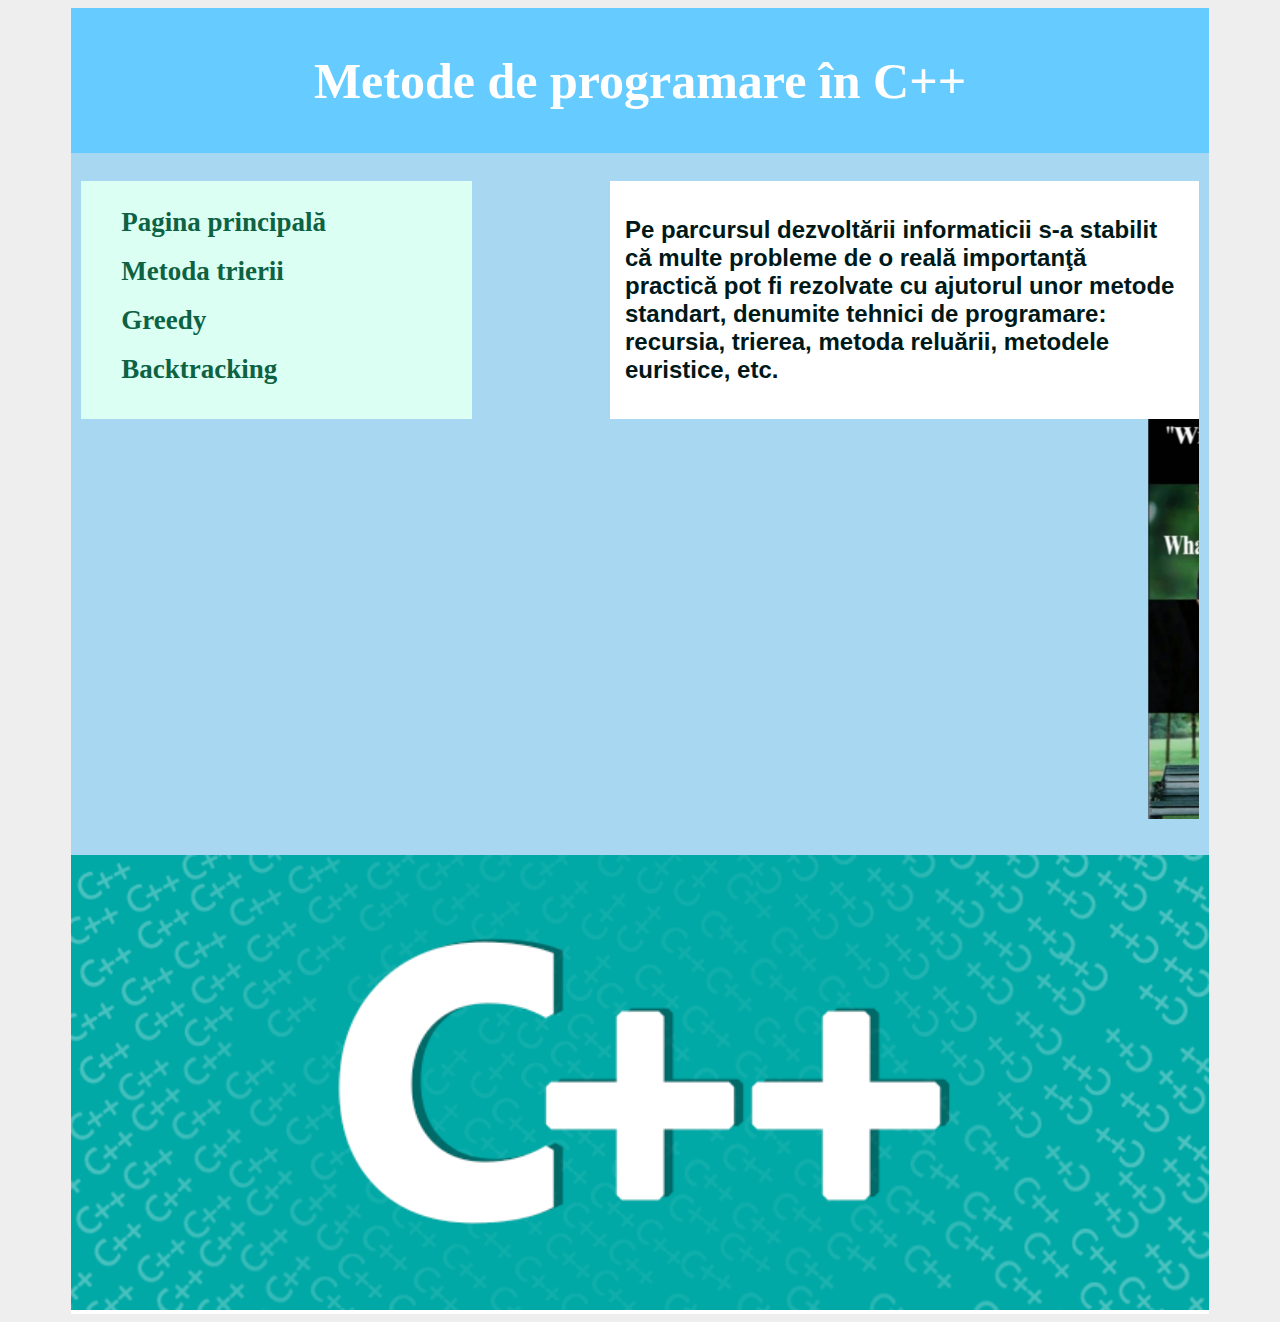
<file: index.html>
<!DOCTYPE html>
<html>

<head>
    <title>Metode de programare</title>
    <link rel="stylesheet" type="text/css" href="style.css">
</head>

<body>
    <div id="container">
        <div id="header">
            <h1>Metode de programare în C++</h1>
        </div>
        <div id="content"><br>
            <div id="navigare">
                <ul>
                    <li><a href="index.html">Pagina principală</a> </li><br>
                    <li> <a href="pagini/trierii.html">Metoda trierii</a> </li><br>
                    <li> <a href="pagini/greedy.html">Greedy</a> </li><br>
                    <li> <a href="pagini/backtracking.html">Backtracking</a> </li><br>
                </ul>
            </div>
            <div id="main">
                <h2>
                    Pe parcursul dezvoltării informaticii s-a stabilit că multe probleme de o reală
                    importanţă practică pot fi rezolvate cu ajutorul unor metode standart, denumite tehnici de
                    programare: recursia, trierea, metoda reluării, metodele euristice, etc.</h2>
                
               
            </div><br>
            <marquee behavior="scroll" direction="left">
                <img height="400" src="imagini/meme.png">
                <img height="400" src="imagini/meme2.png">
            </marquee>
            <br><br>
        </div>

        <div id="footer">
            <img width=100% src="imagini/c++.jpg">
        </div>
    </div>
</body>

</html>
</file>
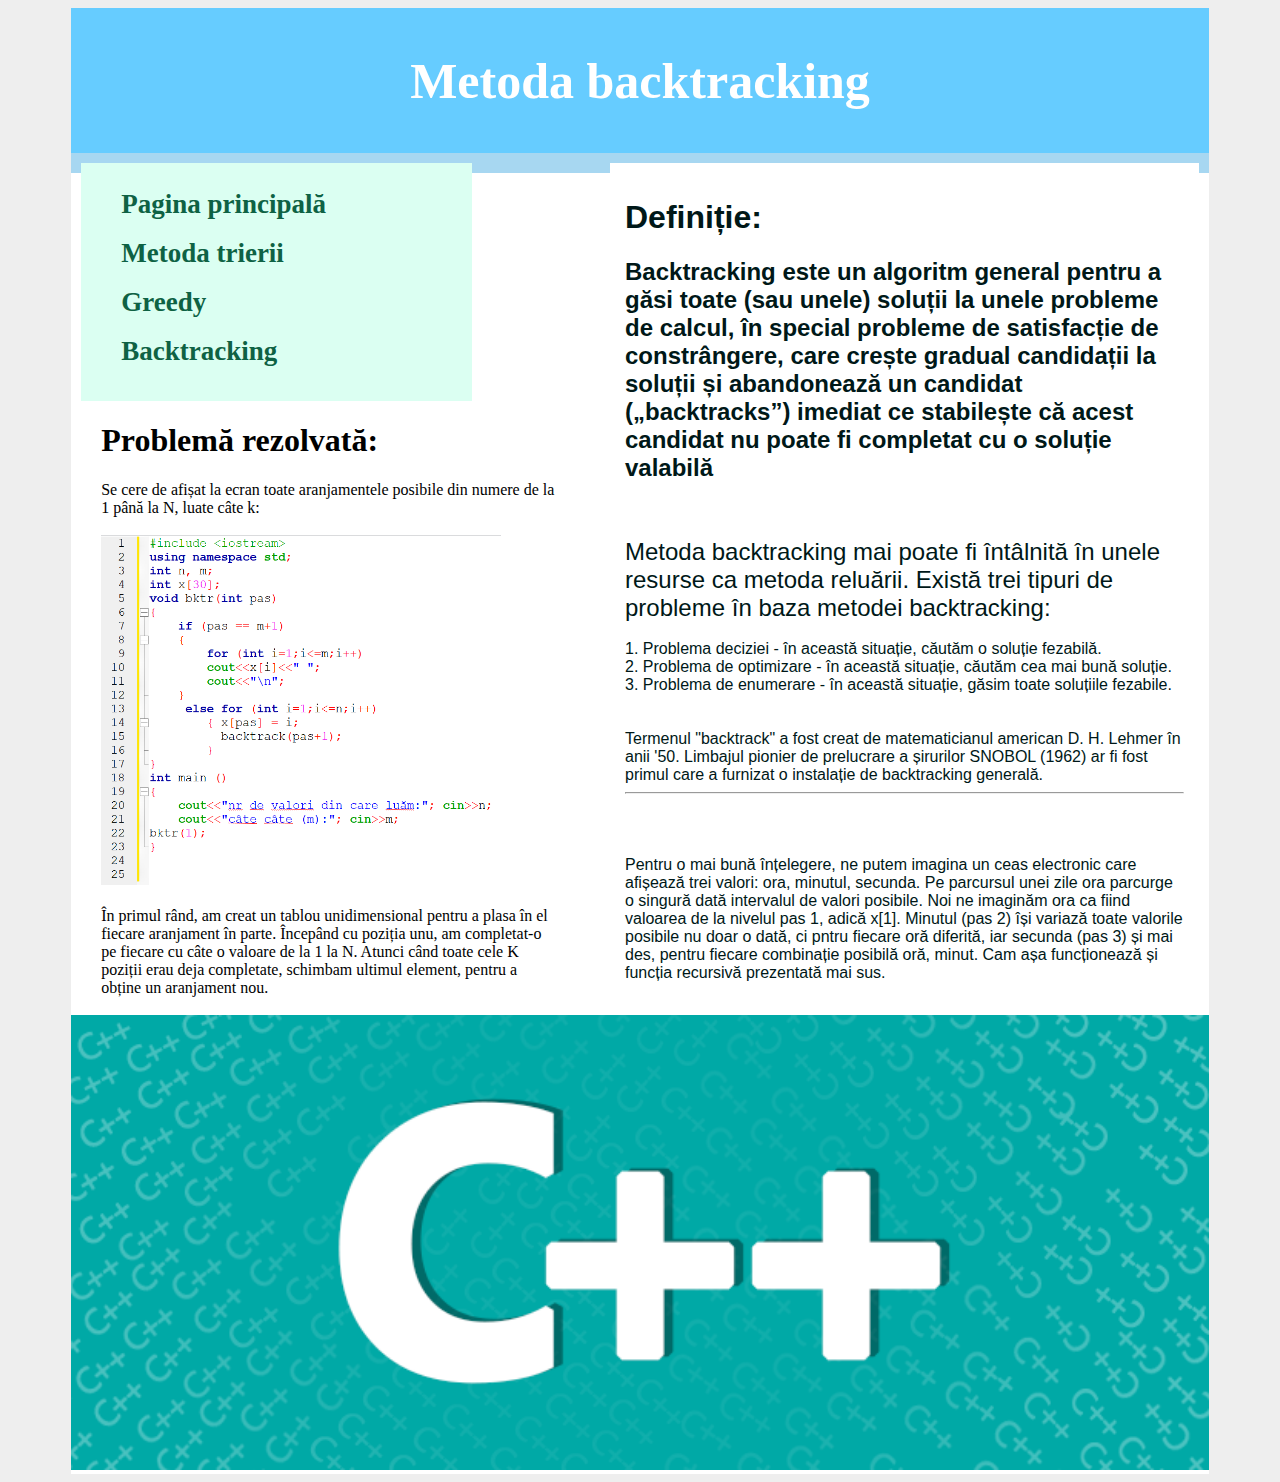
<file: pagini/backtracking.html>
<!DOCTYPE html>
<html>

<head>
    <title>Metoda backtracking</title>
    <link rel="stylesheet" type="text/css" href="../style.css">
</head>

<body>
    <div id="container">
        <div id="header">
            <h1>Metoda backtracking</h1>
        </div>
        <div id="content">
            <div id="navigare">
                <ul>
                    <li><a href="../index.html">Pagina principală</a> </li><br>
                    <li> <a href="trierii.html">Metoda trierii</a> </li><br>
                    <li> <a href="greedy.html">Greedy</a> </li><br>
                    <li> <a href="backtracking.html">Backtracking</a> </li><br>
                </ul>
            </div>
            <div id="main">
                
                    <h1>Definiție:</h1>
                    <h2>
                        Backtracking este un algoritm general pentru a găsi toate (sau unele) soluții la unele probleme de
                        calcul, în special probleme de satisfacție de constrângere, care crește gradual candidații la soluții și
                        abandonează un candidat („backtracks”) imediat ce stabilește că acest candidat nu poate fi completat
                        cu o soluție valabilă </h2>
                <br><br><font size="5"> Metoda backtracking mai poate fi întâlnită în unele resurse ca metoda reluării.
                 Există trei tipuri de probleme în baza metodei backtracking:<br></font><br>
                1. Problema deciziei - în această situație, căutăm o soluție fezabilă.<br>
                2. Problema de optimizare - în această situație, căutăm cea mai bună soluție.<br>
                3. Problema de enumerare - în această situație, găsim toate soluțiile fezabile.<br>
                <br><br> Termenul "backtrack" a fost creat de matematicianul american D. H. Lehmer în anii '50.
                Limbajul pionier de prelucrare a șirurilor SNOBOL (1962) ar fi fost primul care a
                furnizat o instalație de backtracking generală.
                <hr><br><br><br>
                Pentru o mai bună înțelegere, ne putem imagina un ceas electronic care afișează trei valori: ora, minutul, secunda.
Pe parcursul unei zile ora parcurge o singură dată intervalul de valori posibile. Noi ne imaginăm ora ca fiind
valoarea de la nivelul pas 1, adică x[1]. Minutul (pas 2) își variază toate valorile posibile nu doar o dată, ci
pntru fiecare oră diferită, iar secunda (pas 3) și mai des, pentru fiecare combinație posibilă oră, minut.
Cam așa funcționează și funcția recursivă prezentată mai sus.

            </div>
        </div>
        
        <div id="problema">
            <h1>Problemă rezolvată: <br></h1>
Se cere de afișat la ecran toate aranjamentele posibile din numere de la 1 până la N, 
luate câte k: <br><br>
<img width="400px" src="../imagini/backtracking problema.png"><br><br>
        În primul rând, am creat un tablou unidimensional pentru a 
        plasa în el fiecare aranjament în parte. Începând cu poziția unu, 
        am completat-o pe fiecare cu câte o valoare de la 1 la N. Atunci când 
        toate cele K poziții erau deja completate, schimbam ultimul element, pentru 
        a obține un aranjament nou. <br> <br>

        </div>
        
        
        
        <div id="footer">
            <img width=100% src="../imagini/c++.jpg">
        </div>
    </div>
</body>

</html>
</file>
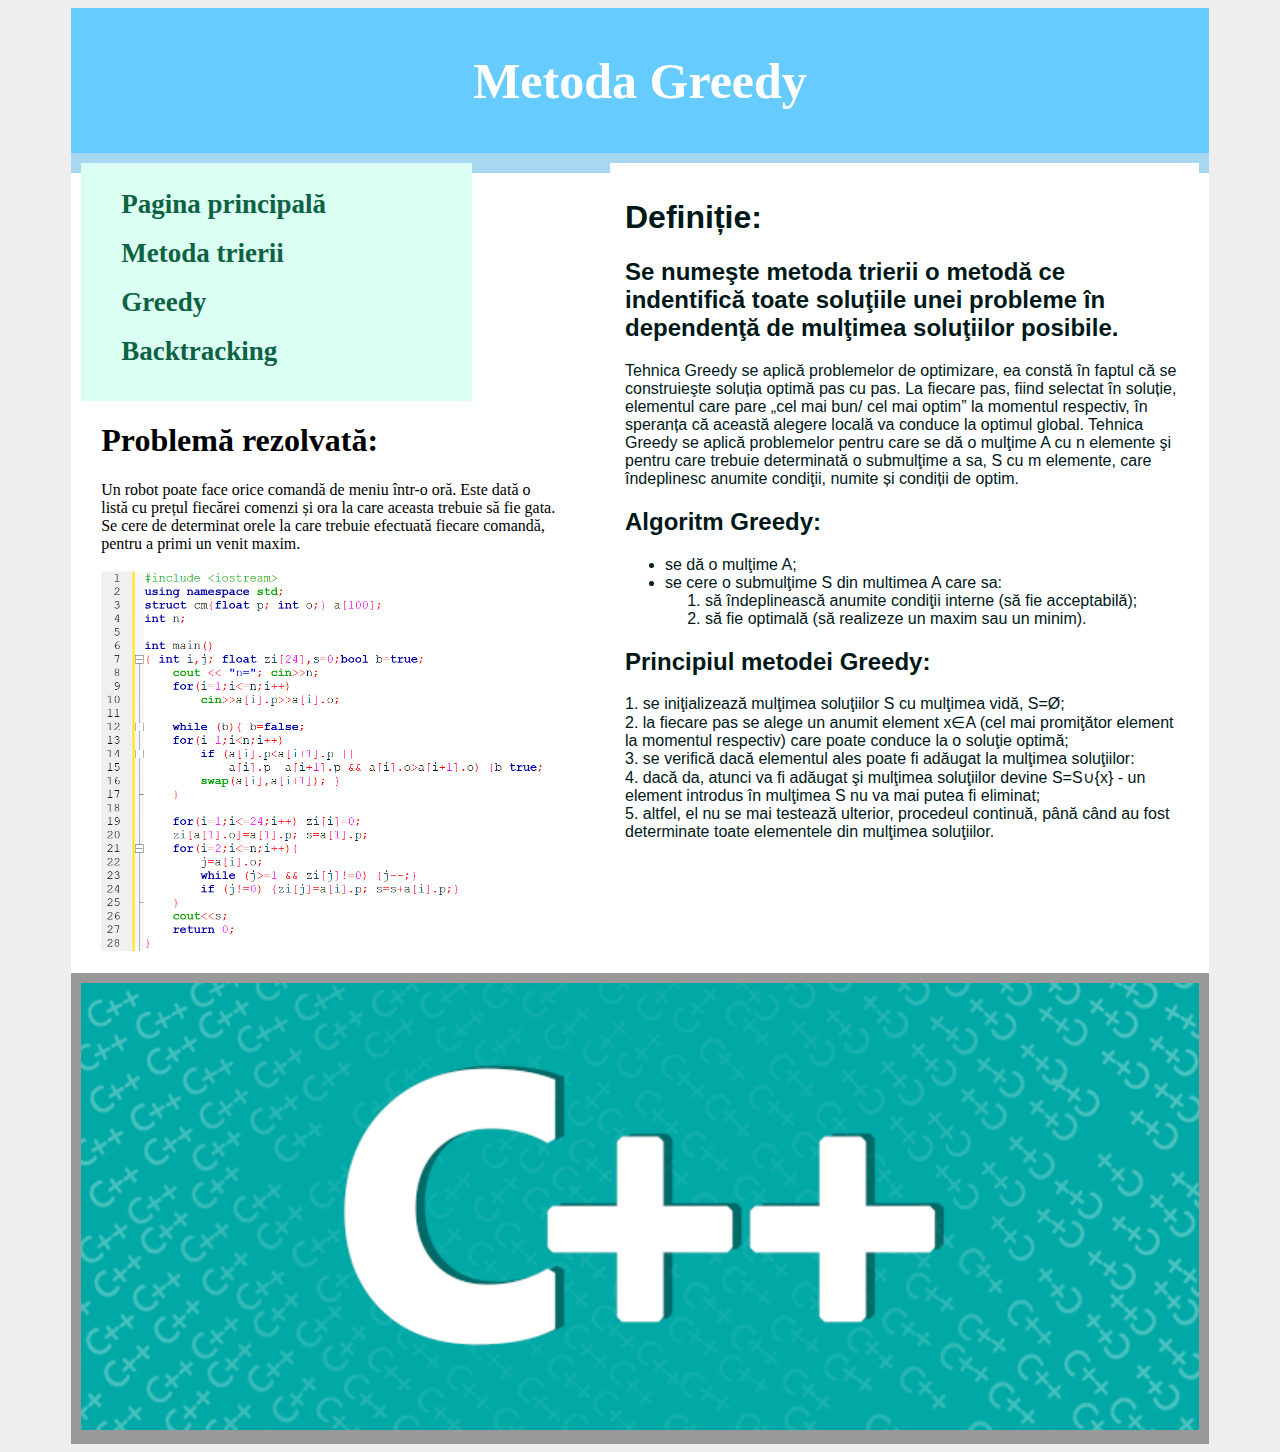
<file: pagini/greedy.html>
<!DOCTYPE html>
<html>

<head>
    <title>Metoda Greedy</title>
    <link rel="stylesheet" type="text/css" href="../style.css">
</head>

<body>
    <div id="container">
        <div id="header">
            <h1>Metoda Greedy</h1>
        </div>
        <div id="content">
            <div id="navigare">
                <ul>
                    <li><a href="../index.html">Pagina principală</a> </li><br>
                    <li> <a href="trierii.html">Metoda trierii</a> </li><br>
                    <li> <a href="greedy.html">Greedy</a> </li><br>
                    <li> <a href="backtracking.html">Backtracking</a> </li><br>
                </ul>
            </div>
            <div id="main">

                <h1>Definiție:</h1>
                <h2>
                    Se numeşte metoda trierii o metodă ce indentifică toate soluţiile unei probleme în dependenţă de
                    mulţimea soluţiilor posibile.</h2>
                Tehnica Greedy se aplică problemelor de optimizare, ea constă în faptul că se construieşte
                soluția optimă pas cu pas. La fiecare pas, fiind selectat în soluție, elementul care pare „cel mai bun/
                cel mai optim” la momentul respectiv, în speranța că această alegere locală va conduce la optimul
                global. Tehnica Greedy se aplică problemelor pentru care se dă o mulţime A cu
                n elemente şi pentru care trebuie determinată o submulţime a sa, S cu m elemente, care îndeplinesc
                anumite condiţii, numite și condiții de optim.

                <h2>Algoritm Greedy:</h2>
                <ul>
                    <li>se dă o mulţime A;</li>
                    <li>se cere o submulţime S din multimea A care sa:</li>
                    <ol>
                        <li>să îndeplinească anumite condiţii interne (să fie acceptabilă);</li>
                        <li> să fie optimală (să realizeze un maxim sau un minim).
                    </ol>
                </ul>
                <h2>Principiul metodei Greedy:</h2>
                1. se iniţializează mulţimea soluţiilor S cu mulţimea vidă, S=Ø;<br>
                2. la fiecare pas se alege un anumit element x∈A (cel mai promiţător element la momentul
                respectiv) care poate conduce la o soluţie optimă;<br>
                3. se verifică dacă elementul ales poate fi adăugat la mulţimea soluţiilor:<br>
                4. dacă da, atunci va fi adăugat şi mulţimea soluţiilor devine S=S∪{x} - un element introdus
                în mulţimea S nu va mai putea fi eliminat;<br>
                5. altfel, el nu se mai testează ulterior, procedeul continuă, până când au fost determinate
                toate elementele din mulţimea soluţiilor.<br>

            </div>
        </div>

        <div id="problema">
            <h1>Problemă rezolvată:<br></h1>
            Un robot poate face orice comandă de meniu într-o oră. Este dată o listă cu prețul
            fiecărei comenzi și ora la care aceasta trebuie să fie gata. Se cere de determinat
            orele la care trebuie efectuată fiecare comandă, pentru a primi un venit maxim.
            <br><br>
            <img width=450px src="../imagini/greedy problema.png"> <br> <br>


        </div>

        <div id="subsol">
            <img width=100% src="../imagini/c++.jpg">
        </div>
    </div>
</body>

</html>
</file>
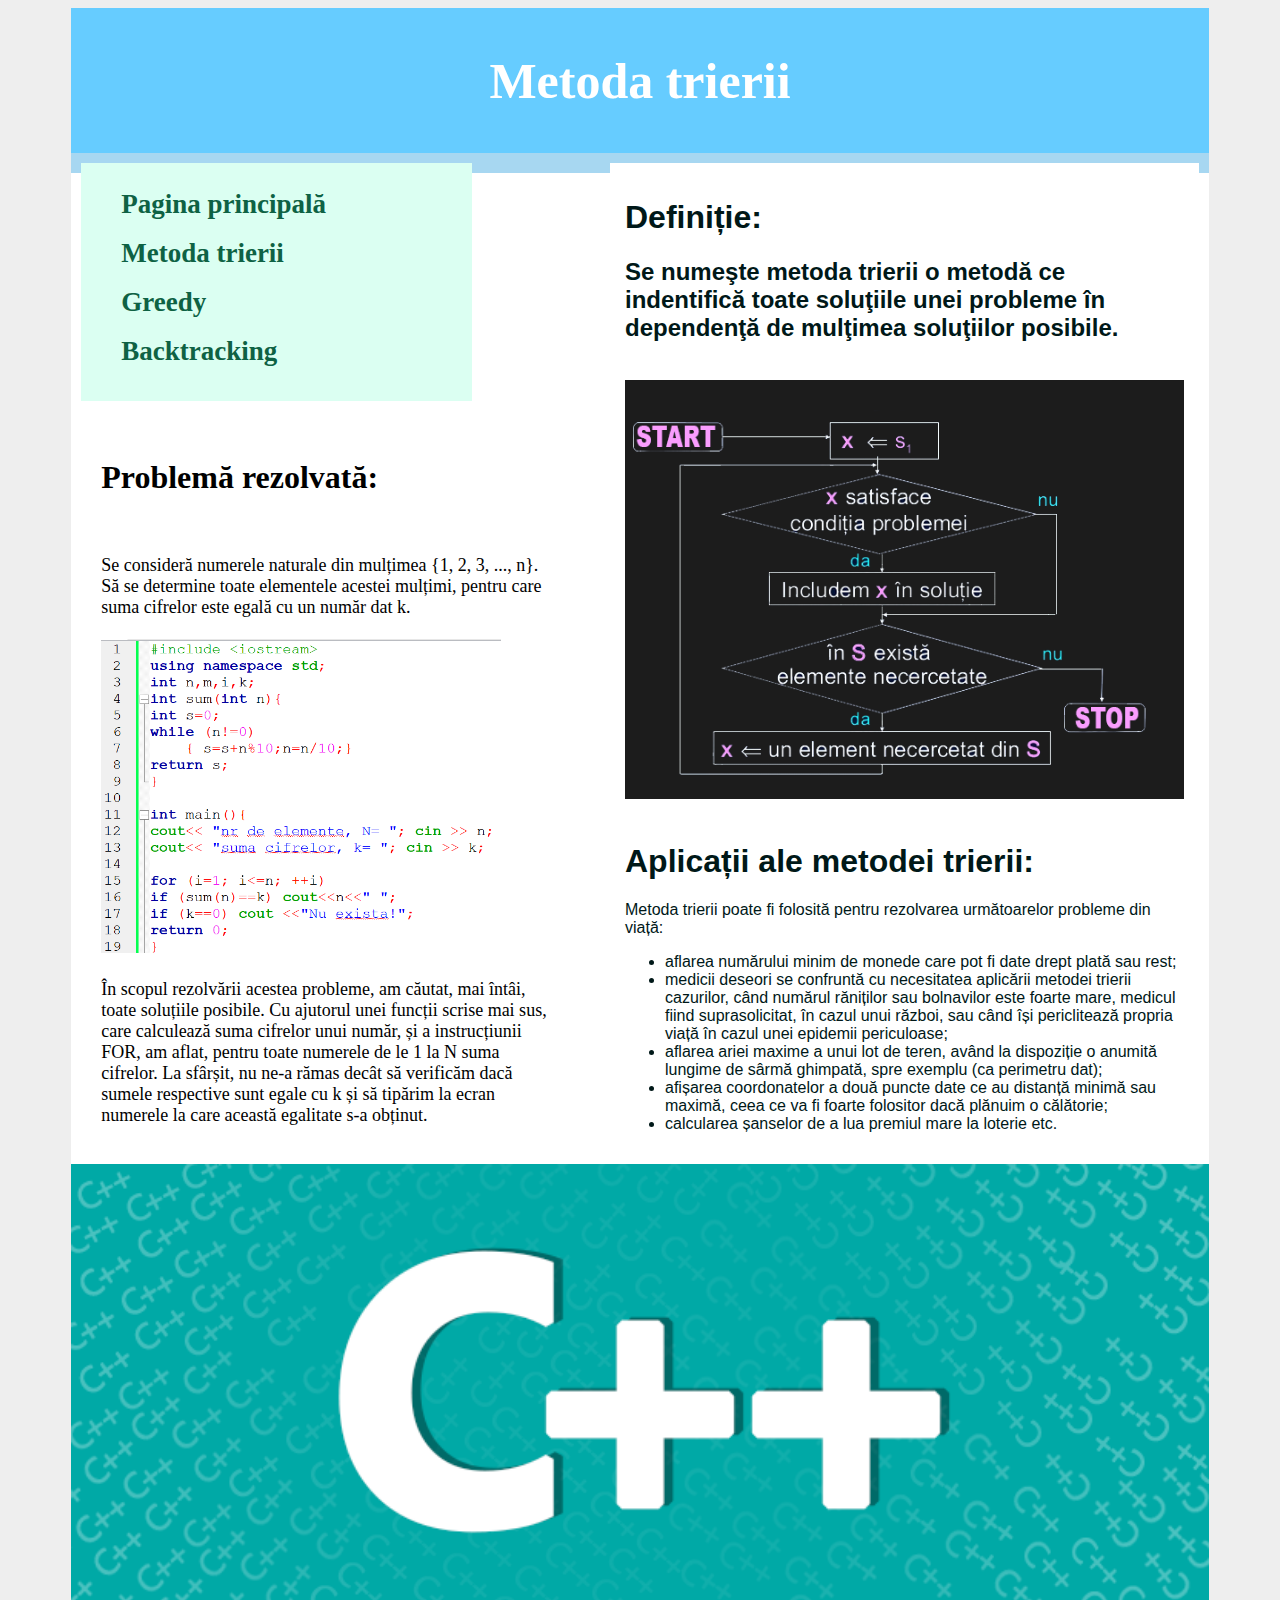
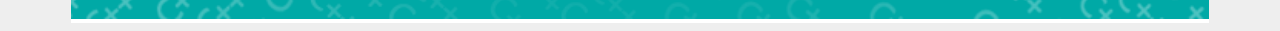
<file: pagini/trierii.html>
<!DOCTYPE html>
<html>

<head>
    <title>Metoda trierii</title>
    <link rel="stylesheet" type="text/css" href="../style.css">
</head>

<body>
    <div id="container">
        <div id="header">
            <h1>Metoda trierii</h1>
        </div>
        <div id="content">
            <div id="navigare">
                <ul>
                    <li><a href="../index.html">Pagina principală</a> </li><br>
                    <li> <a href="trierii.html">Metoda trierii</a> </li><br>
                    <li> <a href="greedy.html">Greedy</a> </li><br>
                    <li> <a href="backtracking.html">Backtracking</a> </li><br>
                </ul>
            </div>
            <div id="main">

                <h1>Definiție:</h1>
                <h2>
                    Se numeşte metoda trierii o metodă ce indentifică toate soluţiile unei probleme în dependenţă de
                    mulţimea soluţiilor posibile.</h2>
                <br>
                <img width=100% src="../imagini/trierii schema.jpg"><br><br>
                <h1>Aplicații ale metodei trierii:</h1>
                Metoda trierii poate fi folosită pentru rezolvarea următoarelor probleme din viață:
                <ul>
                    <li>aflarea numărului minim de monede care pot fi date drept plată sau rest;</li>
                    <li>medicii deseori se confruntă cu necesitatea aplicării metodei trierii cazurilor, când numărul
                        răniților sau bolnavilor este foarte mare, medicul fiind suprasolicitat, în cazul unui război,
                        sau când își periclitează propria viață în cazul unei epidemii periculoase;</li>
                    <li>aflarea ariei maxime a unui lot de teren, având la dispoziție o anumită lungime de
                        sârmă ghimpată, spre exemplu (ca perimetru dat);</li>
                    <li>afișarea coordonatelor a două puncte date ce au distanță minimă sau maximă, ceea ce va fi
                        foarte folositor dacă plănuim o călătorie;</li>
                    <li>calcularea șanselor de a lua premiul mare la loterie etc.</li>
                </ul>
            </div>
        </div>

        <div id="problema">
            <h1><br>Problemă rezolvată: <br><br></h1>
            <font size="4"> Se consideră numerele naturale din
                mulțimea {1, 2, 3, ..., n}. Să se
                determine toate elementele acestei
                mulțimi, pentru care suma cifrelor este
                egală cu un număr dat k. <br><br>

                <img width=400px src="../imagini/trierii problema.png"><br><br>
            În scopul rezolvării acestea probleme, am căutat, 
            mai întâi, toate soluțiile posibile. Cu ajutorul unei funcții 
            scrise mai sus, care calculează suma cifrelor unui număr, 
            și a instrucțiunii FOR, am aflat, pentru toate numerele de le 1 la N 
            suma cifrelor. La sfârșit, nu ne-a rămas decât să verificăm dacă sumele respective 
            sunt egale cu k și să tipărim la ecran numerele la care această egalitate s-a obținut.<br>
        </font>




        </div>
        <div id="footer">
            <img width=100% src="../imagini/c++.jpg">
        </div>
    </div>
</body>

</html>
</file>
<file: style.css>
body {
    background-color: #EEE;
}

a {
    color: #0e6244;
    font-size: 27px;
    font-weight: bold;

    
}

a:link {
    text-decoration: none;
}

a:visited {
    text-decoration: none;
}

#header {
    background-color: #66CCFF;
    color: white;
    text-align: center;
    padding: 10px;
    font-size: 25px;
}

#container {
    background-color: #ffffff;
    width: 90%;
    margin-left: auto;
    margin-right: auto;
}

#content {
    vertical-align: top;
    background-color: #a7d7f1;
    padding: 10px;
}

#navigare {
    padding-top: 10px;
    width: 35%;
    float: left;
    background-color: #dbfff2 ;
}

#navigare ul {
    list-style-type: none;
    padding-left: 30px;
    margin-left: 10px;
}

#navigare .selected {
    font-weight: bold;
}

#main {
    background-color: white;
    width: 50%;
    float: right;
    padding: 15px;
    font-size: 17px;
    color:rgb(0, 24, 24);
    font: message-box;
}
#problema {
    width: 40%;
    float: left;
    padding-left: 30px;
}
#subsol {
    clear: both;
    padding: 10px;
    background-color: #999;
    color: white;
    text-align: right;
}
</file>
